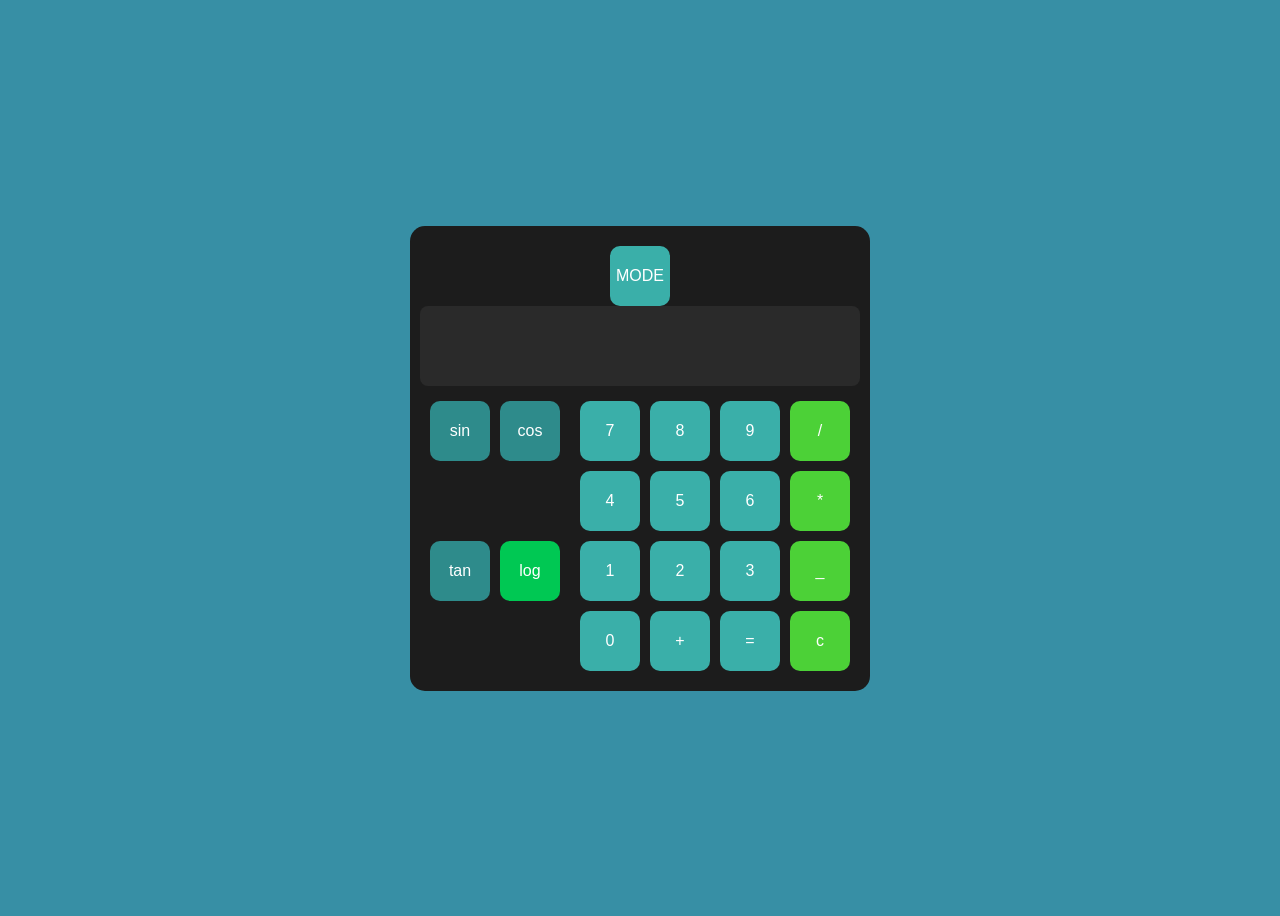
<file: index.html>
<!DOCTYPE html>
<html>
<head>
 <title>kalkulator</title>
 <link rel="stylesheet"href="style.css">
 </head>
 <body>

<div class="kalkulator">

<button onclick="toggleMenu()">MODE</button>

<input type="text" id="layar" disabled>

<div class="container">

<div class="kiri" id="menukiri">
    <button onclick="hitungTrig('sin')">sin</button>
    <button onclick="hitungTrig('cos')">cos</button>
    
    <button onclick="hitungTrig('tan')">tan</button>
    <button onclick="hitungTrig('log')">log</button>
</div>

<div class="kanan">
<button onclick="tambah('7')">7</button>
<button onclick="tambah('8')">8</button>
<button onclick="tambah('9')">9</button>
<button onclick="tambah('/')">/</button>

<button onclick="tambah('4')">4</button>
<button onclick="tambah('5')">5</button>
<button onclick="tambah('6')">6</button>
<button onclick="tambah('*')">*</button>

<button onclick="tambah('1')">1</button>
<button onclick="tambah('2')">2</button>
<button onclick="tambah('3')">3</button>
<button onclick="tambah('_')">_</button>

<button onclick="tambah('0')">0</button>
<button onclick="tambah('+')">+</button>
<button onclick="hitung()">=</button>
<button onclick="clearlayar()">c</button>

</div>

<script>

let layar = document.getElementById("layar")

function tambah(val){
    layar.value += val;
}

function hitung(){
    layar.value = eval(layar.value);
}

function clearlayar(){
    layar.value = "";
}

function hitungTrig(type){
  let value = parseFloat(layar.value);

  if (isNaN(value)) return;

  let rad = value * (Math.PI / 180);

  if(type === "sin"){
    layar.value = Math.sin(rad);
  } 
  else if(type === "cos"){
    layar.value = Math.cos(rad);
  } 
  else if(type === "tan"){
    layar.value = Math.tan(rad);
  }
  else if(type === "log"){
    layar.value = Math.log10(value); // log basis 10
  }
}

function toggleMenu() {
  let kiri = document.getElementById("menukiri");
  let container = document.querySelector(".container");

  kiri.classList.toggle("hide");

  if (kiri.classList.contains("hide")) {
    container.style.justifyContent = "center";
  } else {
    container.style.justifyContent = "space-between";
  }
}
</script>

</body>
</file>
<file: style.css>
body {
    display :flex;
    justify-content: center;
    align-items: center;
    height: 100vh;
    background: #378fa5;
}

.kalkulator {
    background: #17252a;
    padding: 20px;
    border-radius: 10px;

    display: flex;
    flex-direction: column;
    align-items: center;
}

#layar {
    width: 260px;
    height: 60px;
    margin-bottom: 15px;
    font-size: 22px;
    text-align: right;
    padding: 10px;
    background: white;
    border: none;
}

.tombol {
    display: grid;
    grid-template-columns: repeat(4, 60px);
    gap: 10px;
}

button {
    height: 60px;
    font-size: 18px;
    border: none;
    border-radius: 5px;
    background: #3aafa9;
    color: white;
    cursor: pointer;
}

button:hover {
    background: #2b7a78;
}

button {
    transition: 0.2s;
}

button:hover {
    transform: scale(1.1);
    background: #57c7c3;
}

button:active {
    transform: scale(0.9);
}

.kalkulator {
    animation: muncul 0.5s ease;
}

@keyframes muncul {
    from {
        opacity: 0;
        transform: translateY(50px);
    }
    to {
        opacity: 1;
        transform: translateY(0);
    }
}

button:hover {
    box-shadow: 0 0 10px #57c7c3;
}

body {
  display: flex;
  justify-content: center;
  align-items: center;
  height: 100vh;
  background: #0f2027;
  font-family: Arial;
}

/* box utama */
.kalkulator {
  background: #1c1c1c;
  padding: 20px;
  border-radius: 15px;
}

/* layar */
#layar {
  width: 100%;
  height: 60px;
  margin-bottom: 15px;
  font-size: 24px;
  text-align: right;
  padding: 10px;
  background: #2a2a2a;
  color: white;
  border: none;
  border-radius: 8px;
}

/* container kiri + kanan */
.container {
  display: grid;
  grid-template-columns: 1fr 2fr;
  gap: 15px;
}

/* tombol kiri (scientific) */
.kiri {
  display: grid;
  grid-template-columns: repeat(2, 60px);
  gap: 10px;
}

/* tombol kanan */
.kanan {
  display: grid;
  grid-template-columns: repeat(4, 60px);
  gap: 10px;
}

/* semua tombol */
button {
  height: 60px;
  font-size: 16px;
  border: none;
  border-radius: 10px;
  background: #3aafa9;
  color: white;
  cursor: pointer;
  transition: 0.2s;
}

/* hover */
button:hover {
  background: #57c7c3;
  transform: scale(1.05);
}

/* klik */
button:active {
  transform: scale(0.9);
}

/* tombol kiri beda warna dikit */
.kiri button {
  background: #2e8b8b;
}

/* tombol operator (kanan kolom terakhir) */
.kanan button:nth-child(4n) {
  background: #4cd137;
}

/* tombol = */
button:last-child {
  background: #00c853;
}

body {
  display: flex !important;
  justify-content: center !important;
  align-items: center !important;
  height: 100vh !important;
  background: #378fa5 !important;
}

.hide {
  display: none;
}

.container {
  display: flex;
  justify-content: center;
  gap: 20px;
}
</file>
